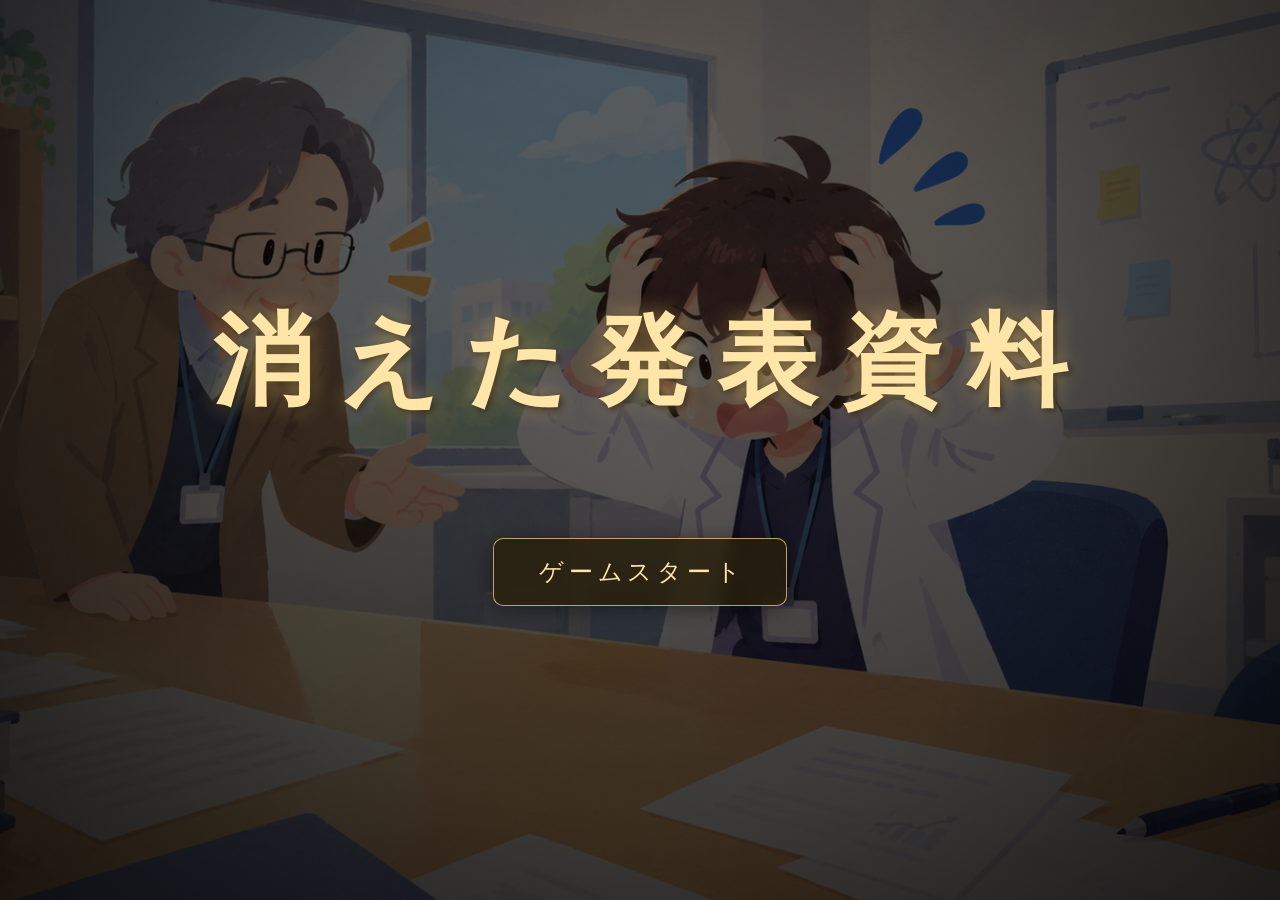
<file: index.html>
<!DOCTYPE html>
<html lang="ja">
<head>
  <meta charset="UTF-8">
  <meta
    name="viewport"
    content="width=device-width, initial-scale=1.0, maximum-scale=1.0, user-scalable=no, viewport-fit=cover"
  >

  <title>消えた発表資料</title>
  <link rel="stylesheet" href="start.css">
</head>

<body>

  <!-- スタート画面 -->
  <main id="startScreen">

    <h1 id="gameTitle">消えた発表資料</h1>

    <a id="startButton" href="game.html">
      ゲームスタート
    </a>

  </main>

</body>
</html>
</file>
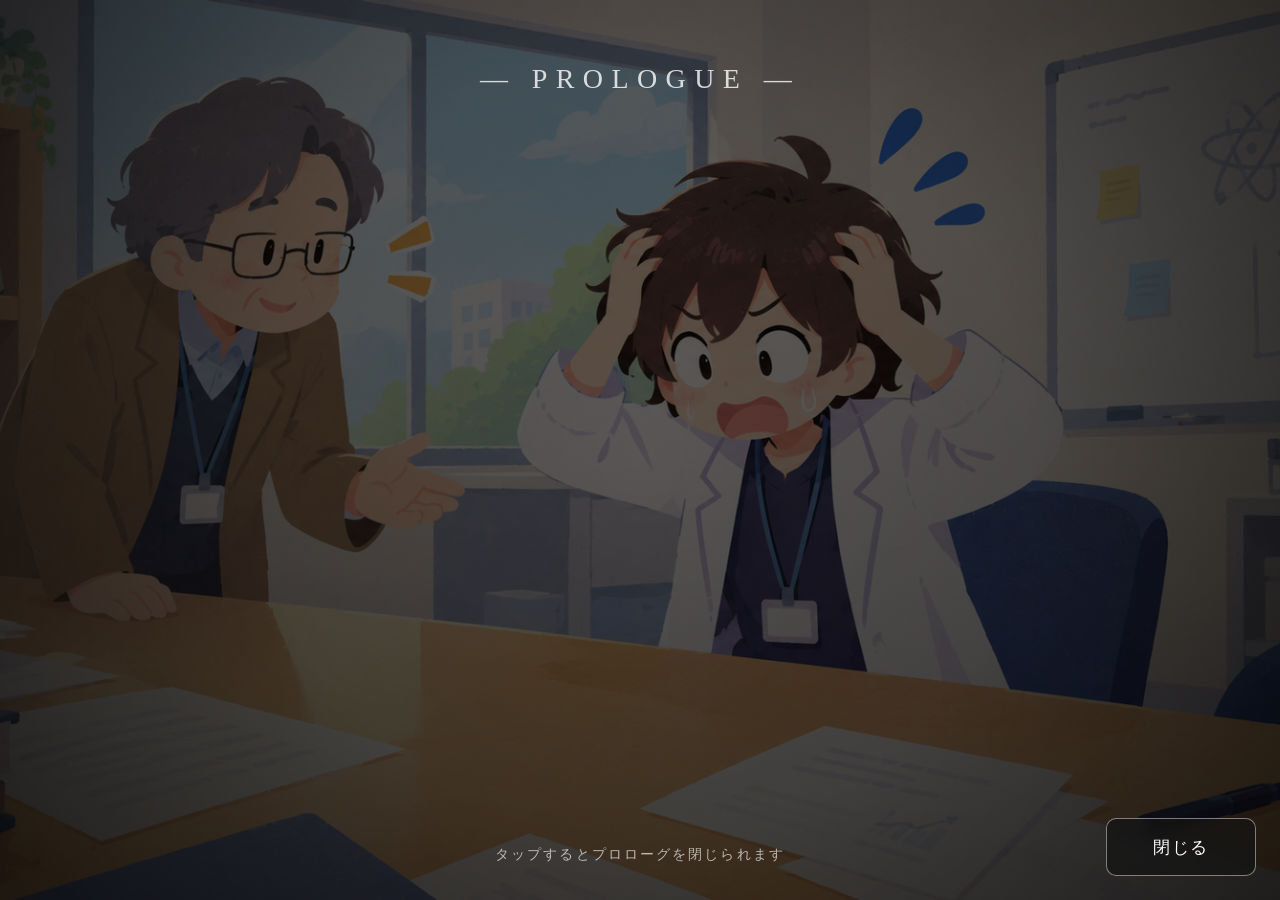
<file: game.html>
<!DOCTYPE html>
<html lang="ja">
<head>
  <meta charset="UTF-8">
  <meta
    name="viewport"
    content="width=device-width, initial-scale=1.0, maximum-scale=1.0, user-scalable=no, viewport-fit=cover"
  >

  <title>消えた発表資料</title>
  <link rel="stylesheet" href="style.css">
</head>

<body>

  <!-- カウントダウン画面 -->
  <main id="gameScreen" class="screen">

    <div id="timer">12:00</div>

    <!-- 鍵の画像ボタン -->
    <button
      id="imageButton"
      type="button"
      aria-label="鍵を押して音声認識"
    >
      <img src="botton.png" alt="">
    </button>

    <!-- 音声認識結果 -->
    <div id="voiceResult" aria-live="polite"></div>

    <!-- プロローグ再表示 -->
    <button id="epilogueButton" type="button">
      プロローグ
    </button>

    <!-- プロローグ2再表示（正解後に表示） -->
    <button id="epilogue2Button" type="button" class="hidden">
      プロローグ2
    </button>

  </main>

  <!-- プロローグ画面 -->
  <section id="epilogueScreen" class="screen hidden">

    <div id="epilogueTitle">― PROLOGUE ―</div>

    <div id="epilogueViewport">
      <div id="epilogueText">主人公は、今大学4年生で研究室に所属しており、人体に関する研究を行っている

その研究室は6人在籍しており、それぞれが様々なテーマで研究をしている

そしてその研究発表会が明日に迫っていた。

しかし、研究発表直前に研究資料が入ったUSBとパソコンが何者かによって盗まれてしまう。

それらを見つける手掛かりは残された暗号のみ。

教授からは、「明日の発表会までに見つけ出してくれ」と言われる。

主人公は、研究発表会を成功させることができるのか？

プレイヤーは、研究室に残された様々な仕掛けを元にミッションをクリアしよう！</div>
    </div>

    <div id="skipHint">
      タップするとプロローグを閉じられます
    </div>

    <button id="closeEpilogueButton" type="button">
      閉じる
    </button>

  </section>

  <!-- プロローグ2画面 -->
  <section id="epilogue2Screen" class="screen hidden">

    <div id="epilogue2Title">― PROLOGUE 2 ―</div>

    <div id="epilogue2Viewport">
      <div id="epilogue2Text">結果、それらを隠したのは同じゼミ生の一人だった。

理由はその研究結果を後日自分だけの名義で発表して自分の手柄にするためであった。

ただ、見つかったUSBは主人公のUSBの他に、ゼミ生全員分のUSBも混在していた。

また、PCのパスワードも変更されていた。

プレイヤーは、正しいUSBと正しいパスワードを導き出し、PC内に回答しよう！</div>
    </div>

    <div id="skip2Hint">
      タップするとプロローグ2を閉じます
    </div>

    <button id="closeEpilogue2Button" type="button">
      閉じる
    </button>

  </section>

  <!-- 正解ポップアップ -->
  <div
    id="answerPopup"
    class="popup-overlay hidden"
    role="dialog"
    aria-modal="true"
    aria-labelledby="popupMessage"
  >
    <div class="popup-box">
      <button
        id="closePopupButton"
        type="button"
        aria-label="閉じる"
      >✖</button>
      <p id="popupMessage">立ち入り禁止の看板を裏返せ</p>
    </div>
  </div>

  <script src="script.js"></script>
</body>
</html>
</file>
<file: start.css>
/* =========================================================
   スタート画面
========================================================= */

* {
  box-sizing: border-box;
  -webkit-tap-highlight-color: transparent;
}

html,
body {
  width: 100%;
  height: 100%;
  margin: 0;
  padding: 0;
  overflow: hidden;
  background: #000;
  color: #fff;
  font-family:
    "Noto Serif JP",
    "Yu Mincho",
    "Hiragino Mincho ProN",
    "MS PMincho",
    serif;
  touch-action: manipulation;
}

#startScreen {
  position: fixed;
  inset: 0;
  width: 100%;
  height: 100%;
  height: 100dvh;

  display: flex;
  flex-direction: column;
  justify-content: center;
  align-items: center;
  gap: 12vh;

  background-color: #050505;
  background-image:
    linear-gradient(
      rgba(0, 0, 0, 0.55),
      rgba(0, 0, 0, 0.75)
    ),
    url("background.jpg");
  background-size: cover;
  background-position: center;
  background-repeat: no-repeat;
}

/* 周囲を暗くする */

#startScreen::before {
  content: "";
  position: absolute;
  inset: -5%;

  background:
    radial-gradient(
      circle at center,
      transparent 0%,
      rgba(0, 0, 0, 0.15) 45%,
      rgba(0, 0, 0, 0.65) 100%
    );

  pointer-events: none;
}

/* タイトル */

#gameTitle {
  position: relative;
  z-index: 2;
  margin: 0;

  font-size: clamp(34px, 8vw, 100px);
  text-align: center;
  font-weight: 700;
  letter-spacing: 0.25em;
  text-indent: 0.25em;
  color: #ffe5a8;

  text-shadow:
    0 0 20px rgba(255, 210, 120, 0.55),
    2px 2px 8px rgba(0, 0, 0, 0.9);

  user-select: none;
  animation: titleFadeIn 2s ease;
}

@keyframes titleFadeIn {
  from {
    opacity: 0;
    transform: translateY(12px);
  }

  to {
    opacity: 1;
    transform: translateY(0);
  }
}

/* スタートボタン */

#startButton {
  position: relative;
  z-index: 2;

  display: inline-flex;
  justify-content: center;
  align-items: center;

  min-width: 240px;
  min-height: 68px;
  padding: 16px 40px;

  border: 1px solid rgba(255, 220, 140, 0.7);
  border-radius: 10px;

  background: rgba(40, 30, 10, 0.8);
  color: #ffe5a8;

  font-size: clamp(18px, 3vw, 24px);
  letter-spacing: 0.2em;
  text-indent: 0.2em;
  text-decoration: none;

  backdrop-filter: blur(8px);
  -webkit-backdrop-filter: blur(8px);

  box-shadow: 0 4px 20px rgba(0, 0, 0, 0.4);

  animation: startButtonBlink 2.4s ease-in-out infinite;

  transition:
    transform 0.2s ease,
    background 0.2s ease,
    border-color 0.2s ease;
}

#startButton:hover {
  background: rgba(70, 55, 20, 0.9);
  border-color: rgba(255, 220, 140, 1);
}

#startButton:active {
  transform: scale(0.95);
}

#startButton:focus-visible {
  outline: 2px solid rgba(255, 255, 255, 0.6);
  outline-offset: 3px;
}

@keyframes startButtonBlink {
  0%, 100% {
    box-shadow: 0 4px 20px rgba(0, 0, 0, 0.4);
  }

  50% {
    box-shadow:
      0 0 24px rgba(255, 210, 120, 0.45),
      0 4px 20px rgba(0, 0, 0, 0.4);
  }
}

/* 画面が低い場合 */

@media (max-height: 500px) {
  #startScreen {
    gap: 6vh;
  }

  #startButton {
    min-height: 54px;
  }
}

/* 動きを減らす設定 */

@media (prefers-reduced-motion: reduce) {
  #gameTitle,
  #startButton {
    animation: none;
  }
}
</file>
<file: style.css>
/* =========================================================
   基本設定
========================================================= */

* {
  box-sizing: border-box;
  -webkit-tap-highlight-color: transparent;
}

html,
body {
  width: 100%;
  height: 100%;
  margin: 0;
  padding: 0;
  overflow: hidden;
  background: #000;
  color: #fff;
  font-family:
    "Noto Serif JP",
    "Yu Mincho",
    "Hiragino Mincho ProN",
    "MS PMincho",
    serif;
  touch-action: manipulation;
}

body {
  position: relative;
}

button {
  font-family: inherit;
}

/* =========================================================
   共通画面
========================================================= */

.screen {
  position: fixed;
  inset: 0;
  width: 100%;
  height: 100%;
  height: 100dvh;
  overflow: hidden;
}

/* =========================================================
   カウントダウン画面
========================================================= */

#gameScreen {
  position: fixed;
  z-index: 1;
  display: flex;
  justify-content: center;
  align-items: center;
  background-color: #050505;
  background-image:
    linear-gradient(
      rgba(0, 0, 0, 0.45),
      rgba(0, 0, 0, 0.65)
    ),
    url("background2.jpg");
  background-size: cover;
  background-position: center;
  background-repeat: no-repeat;
}

/* =========================================================
   タイマー
========================================================= */

#timer {
  position: relative;
  z-index: 2;
  font-family: "Courier New", monospace;
  font-size: clamp(80px, 18vw, 190px);
  font-weight: 400;
  letter-spacing: 0.05em;
  color: #fff;
  text-shadow: 0 0 20px rgba(255, 255, 255, 0.15);
  user-select: none;
  transition: color 0.3s ease, transform 0.3s ease;
}

/* 残り1分 */

#timer.warning {
  color: #ffcc66;
  animation: timerWarning 1s ease-in-out infinite;
}

@keyframes timerWarning {
  0%, 100% {
    transform: scale(1);
  }

  50% {
    transform: scale(1.03);
  }
}

/* 時間切れ */

#timer.timeup {
  color: #ff5555;
  animation: timeupAnimation 0.8s ease-in-out infinite;
}

@keyframes timeupAnimation {
  0%, 100% {
    transform: scale(1);
  }

  50% {
    transform: scale(1.05);
  }
}

/* =========================================================
   鍵の画像ボタン
========================================================= */

#imageButton {
  position: absolute;

  /* 背景上の配置位置（右上） */
  right: calc(24px + env(safe-area-inset-right));
  top: calc(24px + env(safe-area-inset-top));

  width: 75px;
  height: 75px;

  margin: 0;
  padding: 0;
  border: none;
  border-radius: 0;
  background: transparent;

  z-index: 50;
  cursor: pointer;
  touch-action: none;

  -webkit-appearance: none;
  appearance: none;
}

#imageButton img {
  display: block;
  width: 100%;
  height: 100%;
  object-fit: contain;

  /* 背景になじませる */
  filter: brightness(0.35);
  opacity: 0.65;

  user-select: none;
  -webkit-user-drag: none;
  pointer-events: none;

  transition: transform 0.15s ease;
}

#imageButton:active img {
  transform: scale(0.95);
}

#imageButton:focus-visible {
  outline: 2px solid rgba(255, 255, 255, 0.5);
  outline-offset: 2px;
}

/* =========================================================
   音声認識結果
========================================================= */

#voiceResult {
  position: fixed;
  left: 50%;
  top: 62%;
  transform: translate(-50%, -50%);

  z-index: 60;

  color: #ffe5a8;
  font-size: clamp(32px, 7vw, 72px);
  font-weight: bold;
  letter-spacing: 0.12em;

  text-shadow:
    0 0 12px rgba(255, 210, 120, 0.7),
    2px 2px 6px rgba(0, 0, 0, 0.9);

  pointer-events: none;
  user-select: none;
  text-align: center;
}

/* =========================================================
   エピローグ画面
========================================================= */

#epilogueScreen {
  z-index: 10;
  display: flex;
  justify-content: center;
  align-items: center;

  background-color: #111;
  background-image:
    linear-gradient(
      rgba(0, 0, 0, 0.58),
      rgba(0, 0, 0, 0.72)
    ),
    url("background.jpg");

  background-size: cover;
  background-position: center;
  background-repeat: no-repeat;

  transition: opacity 1s ease, visibility 1s ease;
}

/* エピローグ背景の暗い部分 */

#epilogueScreen::before {
  content: "";
  position: absolute;
  inset: -5%;

  background:
    radial-gradient(
      circle at center,
      transparent 0%,
      rgba(0, 0, 0, 0.15) 45%,
      rgba(0, 0, 0, 0.65) 100%
    );

  pointer-events: none;
}

/* エピローグタイトル */

#epilogueTitle {
  position: absolute;
  top: 7vh;
  left: 0;
  right: 0;

  text-align: center;
  z-index: 5;

  font-size: clamp(18px, 2.5vw, 28px);
  letter-spacing: 0.3em;
  opacity: 0.8;

  animation: titleFade 2s ease;
}

@keyframes titleFade {
  from {
    opacity: 0;
  }

  to {
    opacity: 0.8;
  }
}

/* エピローグ文章表示領域 */

#epilogueViewport {
  position: relative;
  width: min(900px, 88vw);
  height: 100%;
  overflow: hidden;
  z-index: 2;
}

/* エピローグ文章 */

#epilogueText {
  position: absolute;
  left: 0;
  right: 0;
  top: 100%;

  padding: 30vh 4vw;
  text-align: center;

  font-size: clamp(20px, 3vw, 34px);
  line-height: 2.4;
  letter-spacing: 0.12em;
  white-space: pre-line;

  text-shadow:
    0 2px 8px rgba(0, 0, 0, 0.9),
    0 0 20px rgba(0, 0, 0, 0.7);

  animation: epilogueScroll 45s linear forwards;
}

/* 文章を下から上へスクロール */

@keyframes epilogueScroll {
  0% {
    transform: translateY(0);
  }

  100% {
    transform: translateY(-250%);
  }
}

/* スキップ案内 */

#skipHint {
  position: absolute;
  bottom: calc(4vh + env(safe-area-inset-bottom));
  left: 0;
  right: 0;

  text-align: center;
  z-index: 20;

  font-size: 14px;
  letter-spacing: 0.15em;
  color: rgba(255, 255, 255, 0.65);

  pointer-events: none;
  animation: hintBlink 2s ease-in-out infinite;
}

@keyframes hintBlink {
  0%, 100% {
    opacity: 0.35;
  }

  50% {
    opacity: 0.8;
  }
}

/* =========================================================
   エピローグ再表示ボタン
========================================================= */

#epilogueButton {
  position: fixed;
  right: calc(24px + env(safe-area-inset-right));
  bottom: calc(24px + env(safe-area-inset-bottom));

  z-index: 100;

  min-width: 150px;
  min-height: 58px;
  padding: 14px 24px;

  border: 1px solid rgba(255, 255, 255, 0.45);
  border-radius: 10px;

  background: rgba(20, 20, 20, 0.78);
  color: #fff;

  font-size: 17px;
  letter-spacing: 0.1em;
  cursor: pointer;

  backdrop-filter: blur(8px);
  -webkit-backdrop-filter: blur(8px);

  box-shadow: 0 4px 20px rgba(0, 0, 0, 0.35);

  transition:
    transform 0.2s ease,
    background 0.2s ease,
    border-color 0.2s ease;
}

#epilogueButton {
  user-select: none;
  -webkit-user-select: none;
  -webkit-touch-callout: none;
}

#epilogueButton:hover {
  background: rgba(60, 60, 60, 0.85);
  border-color: rgba(255, 255, 255, 0.8);
}

#epilogueButton:active {
  transform: scale(0.94);
}

/* =========================================================
   スキップボタン
========================================================= */

#closeEpilogueButton {
  position: absolute;
  right: calc(24px + env(safe-area-inset-right));
  bottom: calc(24px + env(safe-area-inset-bottom));

  z-index: 30;

  min-width: 150px;
  min-height: 58px;
  padding: 14px 24px;

  border: 1px solid rgba(255, 255, 255, 0.45);
  border-radius: 10px;

  background: rgba(20, 20, 20, 0.75);
  color: #fff;

  font-size: 17px;
  letter-spacing: 0.1em;
  cursor: pointer;

  backdrop-filter: blur(8px);
  -webkit-backdrop-filter: blur(8px);
}

#closeEpilogueButton:active {
  transform: scale(0.94);
}

/* =========================================================
   エピローグ非表示
========================================================= */

#epilogueScreen.hidden {
  opacity: 0;
  visibility: hidden;
  pointer-events: none;
}

/* =========================================================
   エピローグ2
========================================================= */

/* エピローグ2ボタン（エピローグボタンの上に配置） */

#epilogue2Button {
  position: fixed;
  right: calc(24px + env(safe-area-inset-right));
  bottom: calc(24px + 58px + 16px + env(safe-area-inset-bottom));

  z-index: 100;

  min-width: 150px;
  min-height: 58px;
  padding: 14px 24px;

  border: 1px solid rgba(255, 220, 140, 0.6);
  border-radius: 10px;

  background: rgba(40, 30, 10, 0.8);
  color: #ffe5a8;

  font-size: 17px;
  letter-spacing: 0.1em;
  cursor: pointer;

  backdrop-filter: blur(8px);
  -webkit-backdrop-filter: blur(8px);

  box-shadow: 0 4px 20px rgba(0, 0, 0, 0.35);

  transition:
    transform 0.2s ease,
    background 0.2s ease,
    border-color 0.2s ease;
}

#epilogue2Button:hover {
  background: rgba(70, 55, 20, 0.9);
  border-color: rgba(255, 220, 140, 0.9);
}

#epilogue2Button:active {
  transform: scale(0.94);
}

#epilogue2Button.hidden {
  display: none;
}

/* エピローグ2画面 */

#epilogue2Screen {
  z-index: 11;
  display: flex;
  justify-content: center;
  align-items: center;

  background-color: #111;
  background-image:
    linear-gradient(
      rgba(0, 0, 0, 0.58),
      rgba(0, 0, 0, 0.72)
    ),
    url("background3.png");

  background-size: cover;
  background-position: center;
  background-repeat: no-repeat;

  transition: opacity 1s ease, visibility 1s ease;
}

#epilogue2Screen::before {
  content: "";
  position: absolute;
  inset: -5%;

  background:
    radial-gradient(
      circle at center,
      transparent 0%,
      rgba(0, 0, 0, 0.15) 45%,
      rgba(0, 0, 0, 0.65) 100%
    );

  pointer-events: none;
}

#epilogue2Screen.hidden {
  opacity: 0;
  visibility: hidden;
  pointer-events: none;
}

#epilogue2Title {
  position: absolute;
  top: 7vh;
  left: 0;
  right: 0;

  text-align: center;
  z-index: 5;

  font-size: clamp(18px, 2.5vw, 28px);
  letter-spacing: 0.3em;
  opacity: 0.8;

  animation: titleFade 2s ease;
}

#epilogue2Viewport {
  position: relative;
  width: min(900px, 88vw);
  height: 100%;
  overflow: hidden;
  z-index: 2;
}

#epilogue2Text {
  position: absolute;
  left: 0;
  right: 0;
  top: 100%;

  padding: 30vh 4vw;
  text-align: center;

  font-size: clamp(20px, 3vw, 34px);
  line-height: 2.4;
  letter-spacing: 0.12em;
  white-space: pre-line;

  text-shadow:
    0 2px 8px rgba(0, 0, 0, 0.9),
    0 0 20px rgba(0, 0, 0, 0.7);
}

#skip2Hint {
  position: absolute;
  bottom: calc(4vh + env(safe-area-inset-bottom));
  left: 0;
  right: 0;

  text-align: center;
  z-index: 20;

  font-size: 14px;
  letter-spacing: 0.15em;
  color: rgba(255, 255, 255, 0.65);

  pointer-events: none;
  animation: hintBlink 2s ease-in-out infinite;
}

#closeEpilogue2Button {
  position: absolute;
  right: calc(24px + env(safe-area-inset-right));
  bottom: calc(24px + env(safe-area-inset-bottom));

  z-index: 30;

  min-width: 150px;
  min-height: 58px;
  padding: 14px 24px;

  border: 1px solid rgba(255, 255, 255, 0.45);
  border-radius: 10px;

  background: rgba(20, 20, 20, 0.75);
  color: #fff;

  font-size: 17px;
  letter-spacing: 0.1em;
  cursor: pointer;

  backdrop-filter: blur(8px);
  -webkit-backdrop-filter: blur(8px);
}

#closeEpilogue2Button:active {
  transform: scale(0.94);
}

/* =========================================================
   正解ポップアップ
========================================================= */

.popup-overlay {
  position: fixed;
  inset: 0;
  z-index: 200;

  display: flex;
  justify-content: center;
  align-items: center;
  padding: 24px;

  background: rgba(0, 0, 0, 0.65);

  transition: opacity 0.3s ease, visibility 0.3s ease;
}

.popup-overlay.hidden {
  opacity: 0;
  visibility: hidden;
  pointer-events: none;
}

.popup-box {
  position: relative;
  width: min(640px, 90vw);
  padding: 64px 40px 48px;

  border: 1px solid rgba(255, 220, 140, 0.6);
  border-radius: 14px;

  background: rgba(25, 20, 10, 0.92);
  box-shadow:
    0 0 30px rgba(255, 210, 120, 0.25),
    0 8px 40px rgba(0, 0, 0, 0.6);

  animation: popupIn 0.3s ease;
}

@keyframes popupIn {
  from {
    opacity: 0;
    transform: scale(0.9);
  }

  to {
    opacity: 1;
    transform: scale(1);
  }
}

#popupMessage {
  margin: 0;

  text-align: center;
  color: #ffe5a8;
  font-size: clamp(24px, 4.5vw, 44px);
  font-weight: bold;
  line-height: 1.7;
  letter-spacing: 0.1em;

  text-shadow:
    0 0 12px rgba(255, 210, 120, 0.6),
    2px 2px 6px rgba(0, 0, 0, 0.9);
}

#closePopupButton {
  position: absolute;
  top: 12px;
  right: 12px;

  width: 48px;
  height: 48px;
  padding: 0;

  border: 1px solid rgba(255, 255, 255, 0.4);
  border-radius: 50%;

  background: rgba(255, 255, 255, 0.08);
  color: #fff;

  font-size: 20px;
  line-height: 1;
  cursor: pointer;

  transition: background 0.2s ease, transform 0.2s ease;
}

#closePopupButton:hover {
  background: rgba(255, 255, 255, 0.22);
}

#closePopupButton:active {
  transform: scale(0.92);
}

/* =========================================================
   iPad 縦向き
========================================================= */

@media (orientation: portrait) {
  #epilogueText,
  #epilogue2Text {
    width: 92%;
    margin: auto;
    font-size: clamp(19px, 5vw, 30px);
    line-height: 2.3;
    padding: 35vh 3vw;
  }

  #timer {
    font-size: clamp(70px, 20vw, 140px);
  }

  #epilogueButton,
  #closeEpilogueButton,
  #epilogue2Button,
  #closeEpilogue2Button {
    min-width: 135px;
    min-height: 54px;
    font-size: 16px;
  }

  #epilogue2Button {
    bottom: calc(24px + 54px + 16px + env(safe-area-inset-bottom));
  }
}

/* =========================================================
   iPad 横向き
========================================================= */

@media (orientation: landscape) {
  #epilogueText {
    max-width: 900px;
    font-size: clamp(20px, 3vw, 34px);
  }
}

/* =========================================================
   小さい画面
========================================================= */

@media (max-width: 600px) {
  #epilogueButton,
  #closeEpilogueButton,
  #epilogue2Button,
  #closeEpilogue2Button {
    min-width: 120px;
    min-height: 50px;
    padding: 10px 16px;
    font-size: 14px;
  }

  #epilogue2Button {
    bottom: calc(24px + 50px + 16px + env(safe-area-inset-bottom));
  }
}

/* =========================================================
   画面が低い場合
========================================================= */

@media (max-height: 500px) {
  #epilogueTitle,
  #epilogue2Title {
    top: 3vh;
  }

  #epilogueText,
  #epilogue2Text {
    padding-top: 15vh;
    padding-bottom: 15vh;
  }
}

/* =========================================================
   動きを減らす設定
========================================================= */

@media (prefers-reduced-motion: reduce) {
  #imageButton img {
    transition: none;
  }
}
</file>
